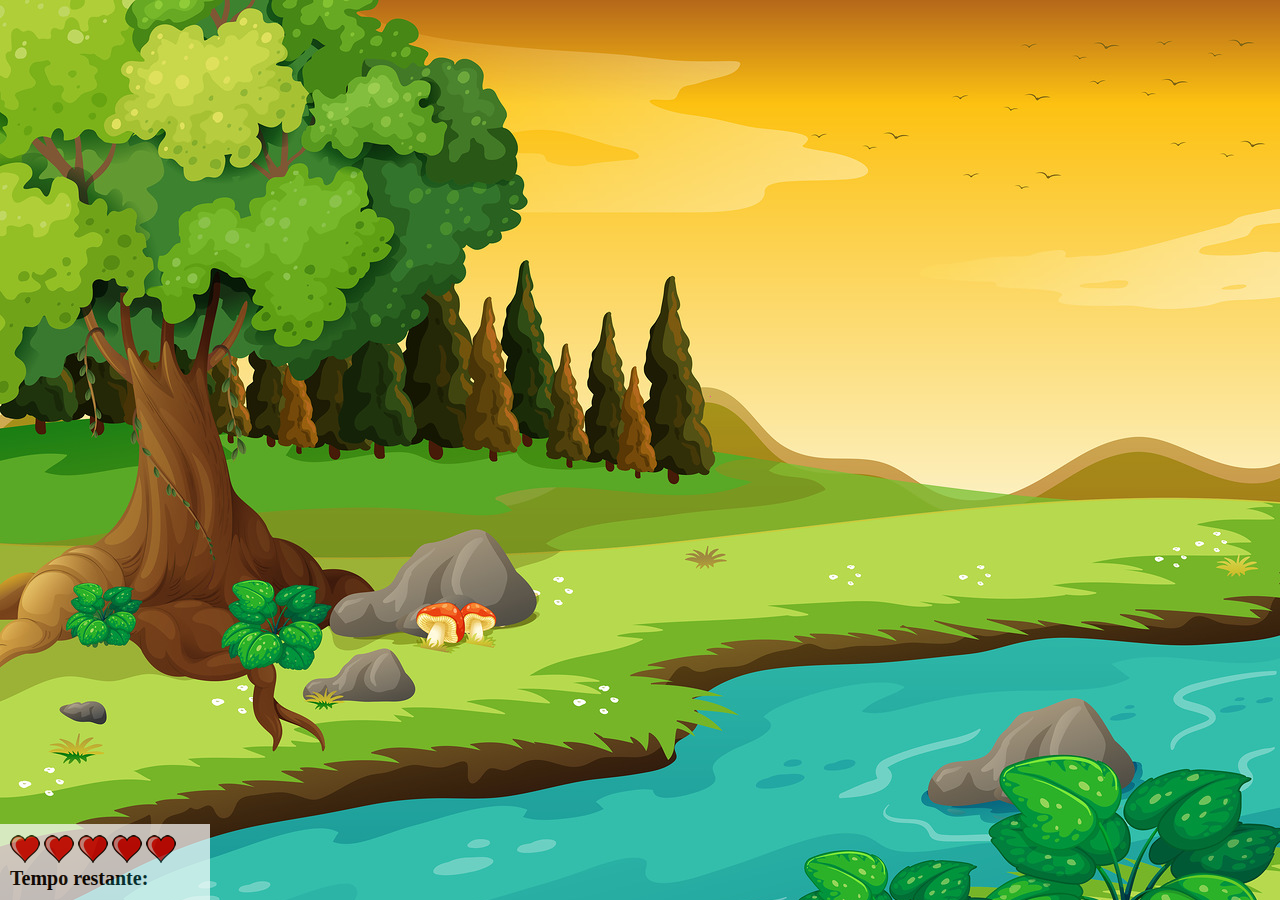
<file: index.html>
<!DOCTYPE html>
<html lang="en">
<head>
    <meta charset="UTF-8">
    <meta http-equiv="X-UA-Compatible" content="IE=edge">
    <meta name="viewport" content="width=device-width, initial-scale=1.0">
    <title>Mata Mosquito</title>
     <script src="jogo.js"></script>
   <link rel="stylesheet" href="estilo/estilo.css">

</head>
<body onresize="ajustaTamanhoPalcoJogo()">
    
<div class="painel">
    <div class="vidas">
        <img id="v1" src="imagens/coracao_cheio.png" alt="">
        <img id="v2" src="imagens/coracao_cheio.png" alt="">
        <img id="v3" src="imagens/coracao_cheio.png" alt="">
        <img id="v4" src="imagens/coracao_cheio.png" alt="">
        <img id="v5" src="imagens/coracao_cheio.png" alt="">



    </div>
    <div class="cronometro">Tempo restante: <span id="cronometro"></span>

    </div>

</div>










<script>
    setInterval(function(){
        posiçaoRamdomica()
    },2000)
</script>






</body>
</html>
</file>
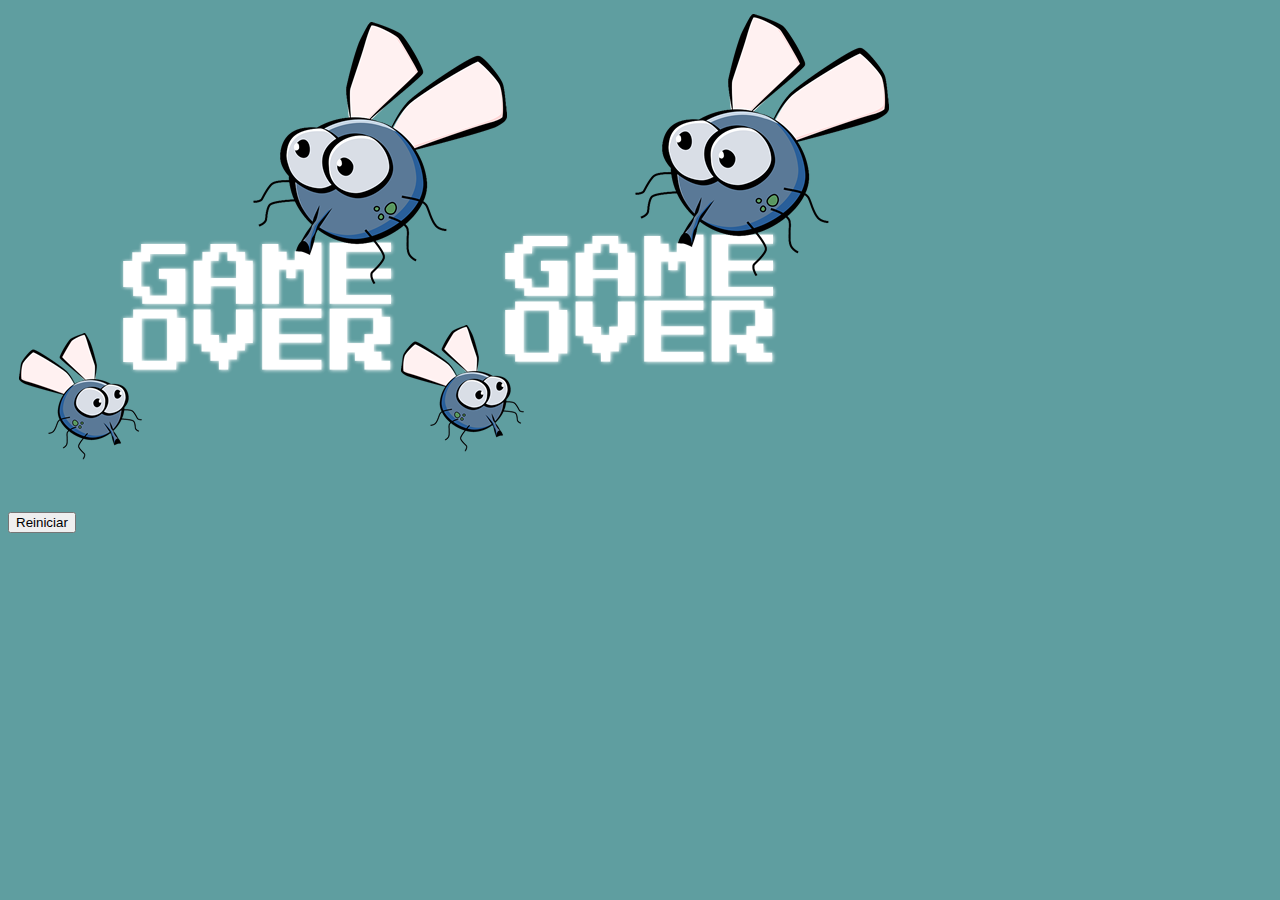
<file: fim_de_jogo.html>
<!DOCTYPE html>
<html lang="en">
<head>
    <meta charset="UTF-8">
    <meta http-equiv="X-UA-Compatible" content="IE=edge">
    <meta name="viewport" content="width=device-width, initial-scale=1.0">
    <title>Game Over</title>
    <link rel="stylesheet" href="https://cdn.jsdelivr.net/npm/bootstrap@4.6.0/dist/css/bootstrap.min.css" integrity="sha384-B0vP5xmATw1+K9KRQjQERJvTumQW0nPEzvF6L/Z6nronJ3oUOFUFpCjEUQouq2+l" crossorigin="anonymous">
    <style>
        body{
            background: url(imagens/game_over.png) no-repeat center top;
            background-color: cadetblue;
        }
    </style>
</head>
<body>


    <div class="container">
        <div class=" row">
            <div class="col">
                <div class="d-flex justify-content-center">
                <img src="imagens/game_over.png" alt="">
            </div>
            </div>

        </div>

        <div class=" row">
            <div class="col">
                <div class="d-flex justify-content-center">
                    <button type="" class="btn btn-dark btn-lg" onclick="window.location.href = 'index.html'">Reiniciar</button>
            </div>
            </div>

        </div>

    </div>
    
</body>
</html>
</file>
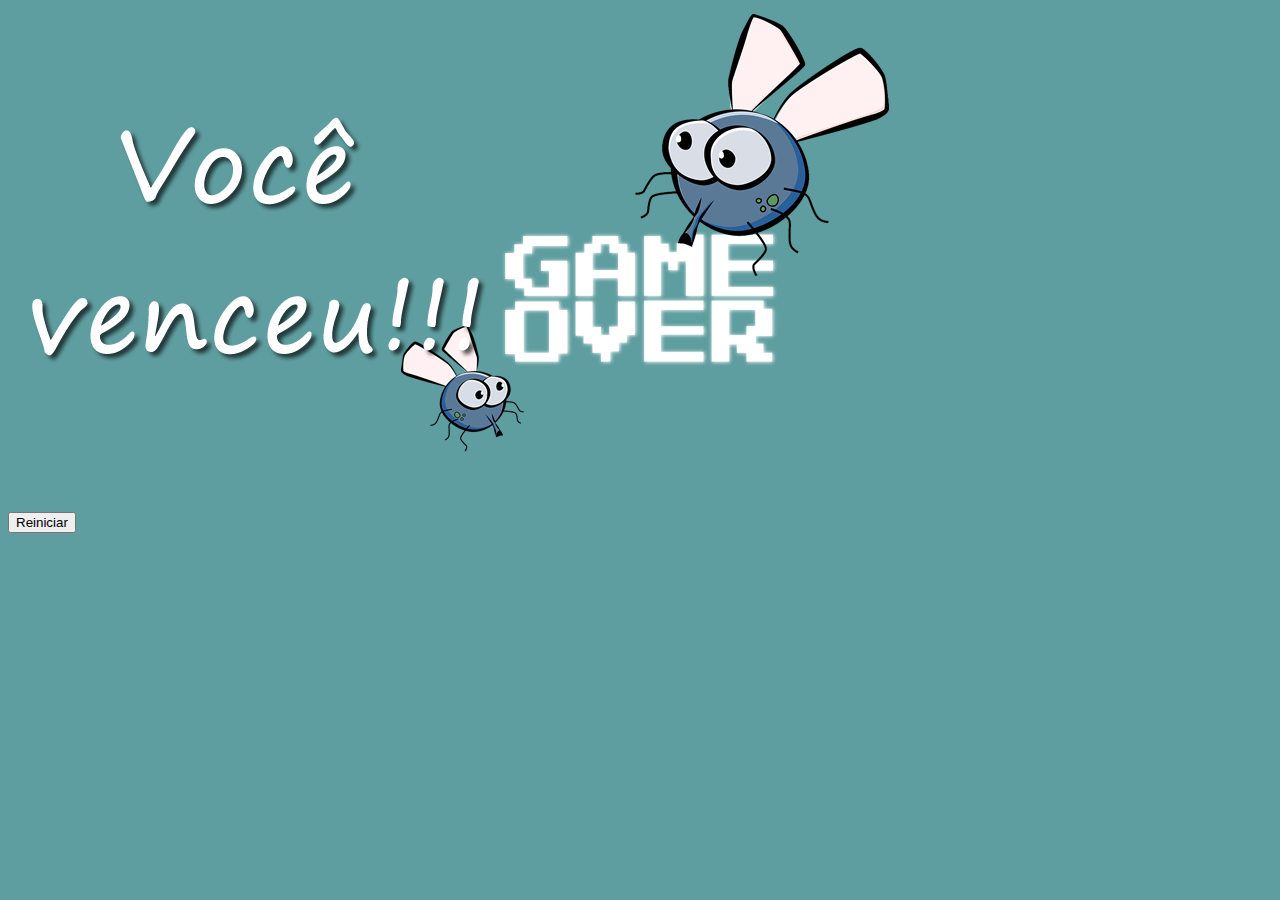
<file: vitoria.html>
<!DOCTYPE html>
<html lang="en">
<head>
    <meta charset="UTF-8">
    <meta http-equiv="X-UA-Compatible" content="IE=edge">
    <meta name="viewport" content="width=device-width, initial-scale=1.0">
    <title>Vitória</title>
    <link rel="stylesheet" href="https://cdn.jsdelivr.net/npm/bootstrap@4.6.0/dist/css/bootstrap.min.css" integrity="sha384-B0vP5xmATw1+K9KRQjQERJvTumQW0nPEzvF6L/Z6nronJ3oUOFUFpCjEUQouq2+l" crossorigin="anonymous">
    <style>
        body{
            background: url(imagens/game_over.png) no-repeat center top;
            background-color: cadetblue;
        }
    </style>
</head>
<body>


    <div class="container">
        <div class=" row">
            <div class="col">
                <div class="d-flex justify-content-center">
                <img src="imagens/vitoria.png" alt="">
            </div>
            </div>

        </div>

        <div class=" row">
            <div class="col">
                <div class="d-flex justify-content-center">
                    <button type="" class="btn btn-dark btn-lg" >Reiniciar</button>
            </div>
            </div>

        </div>

    </div>
    
</body>
</html>
</file>
<file: estilo/estilo.css>
body{
    background-image: url(../imagens/bg.jpg);
    background-repeat: no-repeat;
    background-size: cover;
}

.mosquito1{
    width: 50px;
    height: 50px;
}
.mosquito2{
    width: 70px;
    height: 70px;
}

.mosquito3{
    width: 100px;
    height: 100px;
}


.ladoB{
    transform: scale(-1);
}

.painel{
    position: absolute;
    width: 190px;
    left: 0px;
    padding: 10px;
    bottom: 0px;
    border-top:  solid 1px #fff;
    background-color:  #fff;
    opacity: 0.7;
}

.vidas{
    float: left;
}

.cronometro{
    float: left;
    font-size: 20px;
    font-weight: bold;
}
</file>
